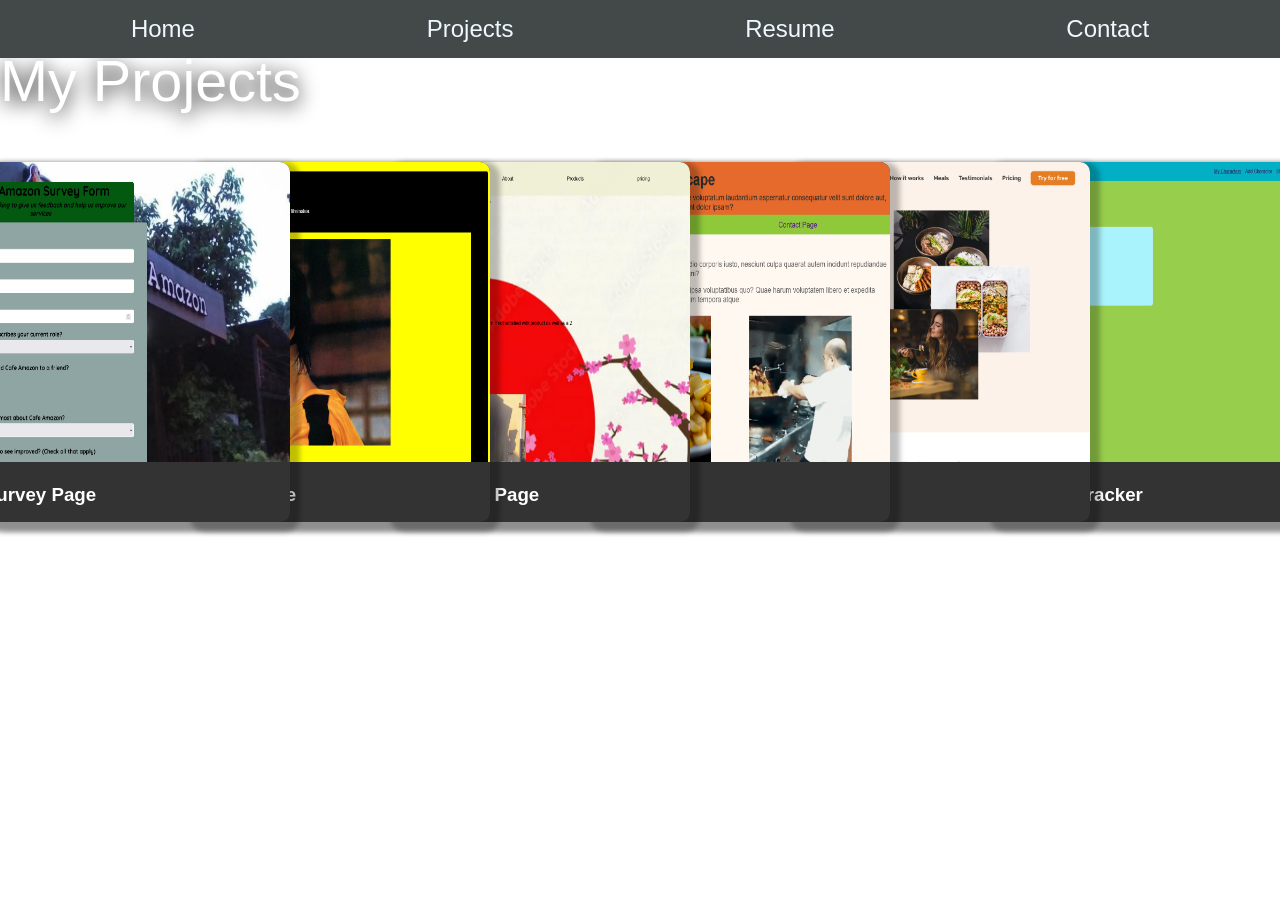
<file: projects.html>
<!doctype html>
<html lang="en">
  <head>
    <meta charset="UTF-8" />
    <meta name="viewport" content="width=device-width, initial-scale=1.0" />
    <title>My Portfolio Page</title>
    <link rel="stylesheet" href="styles.css" />
  </head>
  <body>
    <nav id="navbar">
      <ul>
        <li><a href="index.html">Home</a></li>
        <li><a href="projects.html">Projects</a></li>
        <li><a href="resume.html">Resume</a></li>
        <li><a href="contact.html">Contact</a></li>
      </ul>
    </nav>
   
 
    <!-- <img class="me" src="/images/me.jpg" alt="Picture of me" /> -->
    <h2>My Projects</h2>
    <section id="projects">
      <div class="survey page">
        <a
          href="https://cafe-amazon-survey-form.netlify.app/"
          target="_blank"
          rel="noopener">
          <img
            class="project-img"
            src="images/cafe-amazon.png"
            alt="Image of coffee shop" />
        </a>
        <h3>Survey Page</h3>
      </div>
      <div class="tribute page">
        <a
          href="https://bruce-lee-tribute-page.netlify.app/"
          target="_blank"
          rel="noopener">
          <img
            class="project-img"
            src="images/bruce-lee-tribute.png"
            alt="Picture of Bruce Lee in a yellow and black clothing" />
        </a>
        <h3>Tribute Page</h3>
      </div>
      <div class="product-landing page">
        <a
          href="https://samurai-sword-product-landing-page.netlify.app/"
          target="_blank"
          rel="noopener">
          <img
            class="project-img"
            src="images/samurai-sword-landing-page.png"
            alt="Landing page of for Samaurai Sword Products" />
        </a>
        <h3>Product Landing Page</h3>
      </div>
      <div class="recipe page">
        <a
          href="https://flavorscape-blog.netlify.app/"
          target="_blank"
          rel="noopener">
          <img
            class="project-img"
            src="images/Flavorscape.png"
            alt="A blog page about food" />
        </a>
        <h3>Food Blog</h3>
      </div>
      <div class="omnifood page">
        <a
          href="https://omnifood-dobbs.netlify.app/"
          target="_blank"
          rel="noopener">
          <img
            class="project-img"
            src="/images/Omnifood.png"
            alt="A page about food delivery" />
        </a>
        <h3>Omnifood</h3>
      </div>
      <div class="rick-and-morty-tracker page">
        <a
          href="https://rick-and-morty-character-tracker.netlify.app/"
          target="_blank"
          rel="noopener">
          <img
            class="project-img"
            src="/images/rick-and-morty.png"
            alt="A page about tracking Rick and Morty charcters" />
        </a>
        <h3>Rick and Morty Tracker</h3>
      </div>
      <div class="booktracker page">
        <a href="https://capstone-completion-frontend.onrender.com/" target="_blank" rel="noopener">
          <img
            class="project-img"
            src="/images/booktracker.png"
            alt="A page about tracking books you read" />
        </a>
        <h3>Book Tracker</h3>
      </div>
    </section>
  </body>
</html>

<!-- <div class="tooltip-container">
    Hover over me
    <span class="tooltip-box">This is the hidden text box!</span>
  </div> -->

<!-- <a
  id="profile-link"
  rel="icon"
  type="image/x-icon"
  href="profile.ico"
  target="_blank"></a>
<iframe src="https://www.example.com" frameborder="0"></iframe> -->
</file>
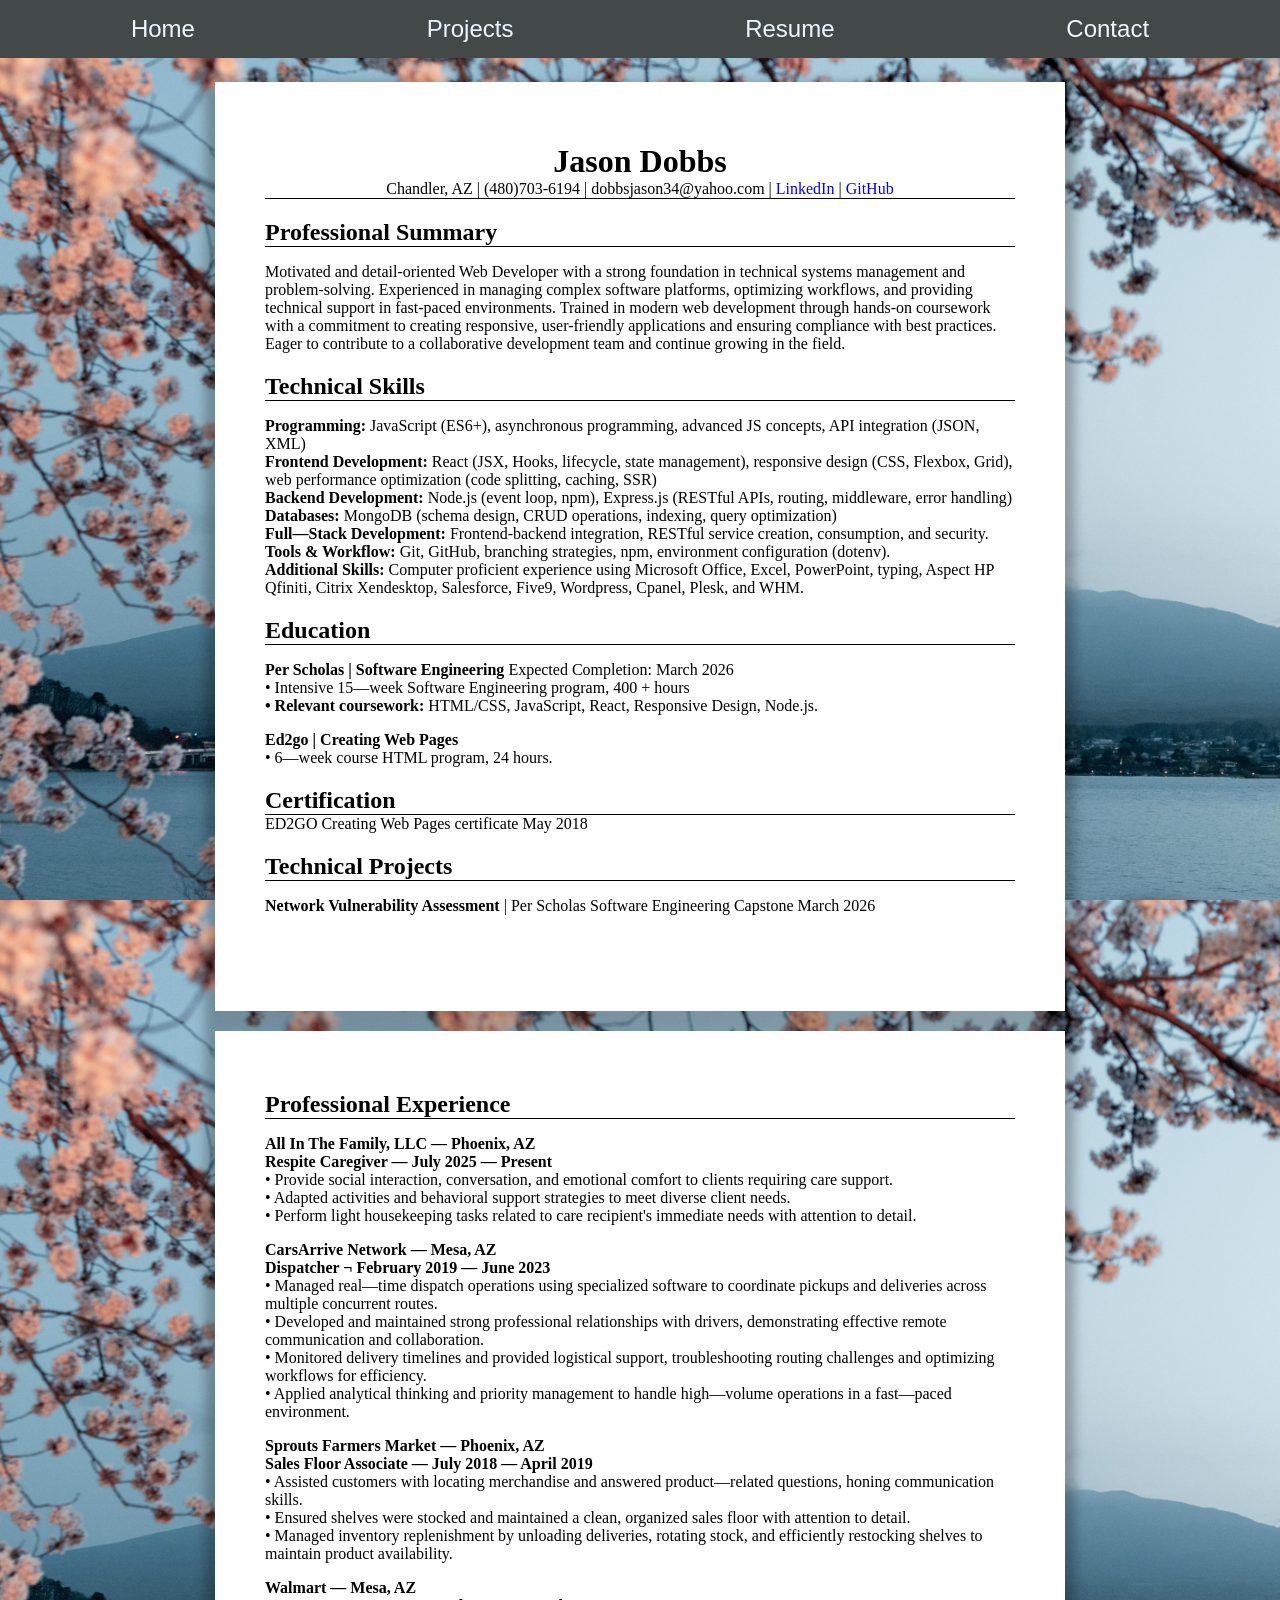
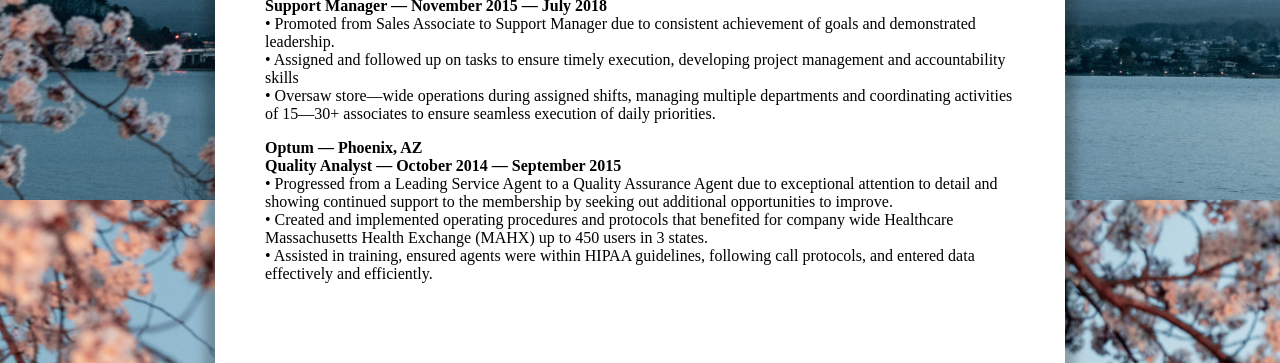
<file: resume.html>
<!doctype html>
<!doctype html>
<html lang="en">
  <head>
    <meta charset="UTF-8" />
    <meta name="viewport" content="width=device-width, initial-scale=1.0" />
    <title>My Portfolio Page</title>
    <link rel="stylesheet" href="resume.css" />
  </head>
  <body>
    <nav id="navbar">
      <ul>
        <li><a href="index.html">Home</a></li>
        <li><a href="index.html#projects">Projects</a></li>
        <li><a href="resume.html">Resume</a></li>
        <li><a href="index.html#contact">Contact</a></li>
      </ul>
    </nav>
    <fieldset>
      <h1>Jason Dobbs</h1>
      <p class="info">
        Chandler, AZ | (480)703-6194 | dobbsjason34@yahoo.com |
        <a href="https://www.linkedin.com/in/jason-dobbs-98898599/" target="_blank" rel="noopener noreferrer">LinkedIn</a>
        | <a href="https://github.com/jdobbs34" target="_blank" rel="noopener noreferrer">GitHub</a>
      </p>
      
      <h2>Professional Summary</h2>
      <p>
        Motivated and detail-oriented Web Developer with a strong foundation in
        technical systems management and problem-solving. Experienced in
        managing complex software platforms, optimizing workflows, and providing
        technical support in fast-paced environments. Trained in modern web
        development through hands-on coursework with a commitment to creating
        responsive, user-friendly applications and ensuring compliance with best
        practices. Eager to contribute to a collaborative development team and
        continue growing in the field.
      </p>

      <h2>Technical Skills</h2>
      <p>
        <strong>Programming:</strong> JavaScript (ES6+), asynchronous
        programming, advanced JS concepts, API integration (JSON, XML)
        <br />
        <strong>Frontend Development:</strong> React (JSX, Hooks, lifecycle,
        state management), responsive design (CSS, Flexbox, Grid), web
        performance optimization (code splitting, caching, SSR)
        <br />
        <strong>Backend Development:</strong> Node.js (event loop, npm),
        Express.js (RESTful APIs, routing, middleware, error handling)
        <br />
        <strong>Databases:</strong> MongoDB (schema design, CRUD operations,
        indexing, query optimization)
        <br />
        <strong>Full—Stack Development:</strong> Frontend-backend integration,
        RESTful service creation, consumption, and security.
        <br />
        <strong>Tools & Workflow:</strong> Git, GitHub, branching strategies,
        npm, environment configuration (dotenv).
        <br />
        <strong>Additional Skills:</strong> Computer proficient experience using
        Microsoft Office, Excel, PowerPoint, typing, Aspect HP Qfiniti, Citrix
        Xendesktop, Salesforce, Five9, Wordpress, Cpanel, Plesk, and WHM.
      </p>

      <p />
      <h2>Education</h2>
      <p>
        <strong>Per Scholas | Software Engineering</strong> Expected Completion:
        March 2026
        <br />
        • Intensive 15—week Software Engineering program, 400 + hours
        <br />
        <strong>• Relevant coursework:</strong>
        HTML/CSS, JavaScript, React, Responsive Design, Node.js.
      </p>

      <p />
      <strong>Ed2go | Creating Web Pages</strong>
      <br />

      • 6—week course HTML program, 24 hours.
      <br />
      <h2>Certification</h2>
      ED2GO Creating Web Pages certificate May 2018
      <p>
        <h2>Technical Projects</h2>
      </p>
      <p>
        <strong> Network Vulnerability Assessment </strong>
        | Per Scholas Software Engineering Capstone March 2026
      </p>
    </fieldset>
    <fieldset class="professional-experience">
      <h2>Professional Experience</h2>
      <p>
        <strong>
          All In The Family, LLC — Phoenix, AZ
          <br />
          Respite Caregiver — July 2025 — Present
          <br />
        </strong>
        • Provide social interaction, conversation, and emotional comfort to
        clients requiring care support.
        <br />
        • Adapted activities and behavioral support strategies to meet diverse
        client needs.
        <br />
        • Perform light housekeeping tasks related to care recipient's immediate
        needs with attention to detail.
      </p>
      <strong>
       <p>
         CarsArrive Network — Mesa, AZ
         <br />
         Dispatcher ¬ February 2019 — June 2023
         <br />
        </strong>
        • Managed real—time dispatch operations using specialized software to
        coordinate pickups and deliveries across multiple concurrent routes.
        <br />
        • Developed and maintained strong professional relationships with drivers,
        demonstrating effective remote communication and collaboration.
        <br />
        • Monitored delivery timelines and provided logistical support,
        troubleshooting routing challenges and optimizing workflows for
        efficiency.
        <br />
        • Applied analytical thinking and priority management to handle
        high—volume operations in a fast—paced environment.
      </p>
      <p>
        <strong>
          Sprouts Farmers Market — Phoenix, AZ
          <br />
          Sales Floor Associate — July 2018 — April 2019
          <br />
        </strong>
        • Assisted customers with locating merchandise and answered
        product—related questions, honing communication skills.
        <br />
        • Ensured shelves were stocked and maintained a clean, organized sales
        floor with attention to detail.
        <br />
        • Managed inventory replenishment by unloading deliveries, rotating stock,
        and efficiently restocking shelves to maintain product availability.
      </p>
      <p>
        <strong>
          Walmart — Mesa, AZ
          <br />
          Support Manager — November 2015 — July 2018
          <br />
        </strong>
        • Promoted from Sales Associate to Support Manager due to consistent
        achievement of goals and demonstrated leadership.
        <br />
        • Assigned and followed up on tasks to ensure timely execution, developing
        project management and accountability skills
        <br />
        • Oversaw store—wide operations during assigned shifts, managing multiple
        departments and coordinating activities of 15—30+ associates to ensure
        seamless execution of daily priorities.
      </p>
      <strong>
        Optum — Phoenix, AZ
        <br />
        Quality Analyst — October 2014 — September 2015
        <br />
      </strong>
      • Progressed from a Leading Service Agent to a Quality Assurance Agent due
      to exceptional attention to detail and showing continued support to the
      membership by seeking out additional opportunities to improve.
      <br />
      • Created and implemented operating procedures and protocols that
      benefited for company wide Healthcare Massachusetts Health Exchange (MAHX)
      up to 450 users in 3 states.
      <br />
      • Assisted in training, ensured agents were within HIPAA guidelines,
      following call protocols, and entered data effectively and efficiently.
    </fieldset>
  </body>
</html>
</file>
<file: styles.css>
body,
html {
  margin: 0;
  padding: 0;
  width: 100%;
  height: auto;
  box-sizing: border-box;
  font-family: Arial, Helvetica, sans-serif;
  color: rgb(255, 255, 255);
  flex-wrap: wrap;
  scroll-behavior: smooth;
}

.bg-section {
 min-height: 100vh;
 display: flex;
 justify-content: center;
 align-items: center;
 background-repeat: no-repeat;
 background-position: center;
 background-size: cover;
 background-attachment:fixed;
 overflow: hidden;
 padding: 24px;
}

.section-one{
 background-image: url("images/Japan/mount-fuji-1.jpg");
 overflow: hidden;
}

.section-two{
  background-image: url("images/Japan/mount-fuji-2.jpg");
  overflow: hidden;
}

.section-three{
  background-image: url("images/Japan/mount-fuji-3.jpg");
  overflow: hidden;
}

*,
*::before,
*::after {
  box-sizing: inherit;
}

/* .me {
 width: 300px;
 height: 300px;
 margin-top: -193px;
 border-radius: none;
}  */

/* NAVBAR */

#navbar {
  position: fixed;
  top: 0;
  left: 0;
  width: 100%;
  z-index: 1000; /* Keeps the navbar on top of other page content */
}

ul {
  background-color: rgb(67, 73, 73);
  display: flex;
  justify-content: space-around;
  flex-wrap: wrap;
  list-style: none;
  margin-top: 0;
  padding: 15px;
  font-size: 1.5rem;
}

a {
  color: aliceblue;
  text-decoration: none;
}

a:hover {
  color: rgb(105, 171, 216);
  text-shadow: 0px 0px 5px rgb(255, 255, 255);
}

/* Weclome Section */

#welcome-section {
  text-align: center;
  display: flex;
  flex-direction: column;
  justify-content: center;
  flex-wrap: wrap;
  width: 100%;
}

h1 {
  font-size: 3.6rem;
  font-weight: lighter;
}

.intro {
  font-size: 2.2rem;
  margin: 0 320px; 
  text-shadow: 0px 4px 20px  #000000;
}

/* Project Section */

.container {
  display: flex;
  flex-direction: column;
  justify-content: center;
  flex-wrap: wrap;
  text-align: center;
  width: 100%;
}

h2 {
 font-size: 3.6rem;
 font-weight: lighter;
 text-shadow: 0px 4px 20px  #000000;
}

.project-tile {
  display: flex;
  flex-direction: row;
  justify-content: center;
  align-items: center;
}

.page {
 background-color: #333;
 text-align: center;
 border-radius: 10px;
 height: 360px;
 box-shadow: 5px 5px 5px 5px rgba(0, 0, 0, 0.25);
}

.page:hover {
  transform: scale(1.10);
  transition-duration: 0.5s;
  z-index: 6;
}

#projects {
  text-align: center;
  display: flex;
  justify-content: center;
}

.project-img {
  /* box-shadow: 5px 5px 5px rgba(80, 78, 78, 0.582); */
  width: 500px;
  height: 300px;
  margin-top: 0;
  border-top-right-radius: 10px;
  border-top-left-radius: 10px;
}

.survey {
  z-index: 6;
}

.tribute {
  z-index: 5;
  margin-left: -300px;
}

.product-landing {
  z-index: 4;
  margin-left: -300px;
}

.recipe {
  z-index: 3;
  margin-left: -300px;
}

.omnifood {
  z-index: 2;
  margin-left: -300px;
}

.rick-and-morty-tracker {
  z-index: 1;
  margin-left: -300px;
}

.booktracker {
  z-index: 0;
  margin-left: -300px;
}


/* WordPress Section */

  #wordpress-projects {
  text-align: center;
  display: flex;
  justify-content: center;
  flex-wrap: wrap;
}

/* Contact Section */

#profile-link {
    color: blue;
  }

  .page-card {
    background-color: white;
    color: #000000;
    border: none;
    font-size: 1.2rem;
    border-radius: 5px;
    margin: 80px auto;
    width: 850px;
    padding: 0 0 30px 0;
  }

  #flexrow1 {
    display: flex;
    flex-direction: row;
    justify-content: space-evenly;
    align-items: stretch;
    border-bottom: 2px solid black;
  }

  #imgBox {
    display: flex;
    align-items: center;
    justify-content: center;
    padding: 20px;
  }

  #infoBox {
    border-left: 1px solid black;
    padding: 30px 40px;
  }

  #infoBox h1 {
    margin-top: 0;
  }

  #infoBox table td {
    padding: 4px 12px 4px 0;
  }

  .tagline {
    text-align: center;
    border-bottom: 1px solid black;
    padding: 10px 0;
    margin: 0;
    color: #000;
  }

  .info-box {
    display: flex;
    flex-direction: column;
    align-items: flex-start;
    border: 1px solid black;
    width: 280px;
    padding: 15px 20px 20px;
    margin: 20px auto 0;
    background-color: rgb(179, 226, 235);
    color: #000;
  }

  .response-box {
    display: flex;
    flex-direction: column;
    align-items: flex-start;
    border: 1px solid black;
    width: 280px;
    padding: 12px 20px 16px;
    margin: 12px auto 0;
    background-color: rgb(179, 226, 235);
    color: #000;
  }

  legend {
    font-weight: bold;
    padding: 0 4px;
    text-align: center;
  }

  .form-row {
    display: flex;
    align-items: center;
    width: 100%;
    margin-bottom: 8px;
  }

  .form-row label {
    width: 90px;
    font-size: 0.9rem;
    flex-shrink: 0;
  }

  .form-row input[type="text"],
  .form-row input[type="email"],
  .form-row input[type="tel"] {
    flex: 1;
    padding: 4px 6px;
    font-size: 0.9rem;
    border: 1px solid #aaa;
    border-radius: 3px;
  }

  /* Radio buttons */
  .radio-group {
    display: flex;
    gap: 24px;
    margin-top: 8px;
  }

  .radio-group label {
    display: flex;
    align-items: center;
    gap: 6px;
    font-size: 0.9rem;
    cursor: pointer;
    color: #000;
    width: auto;
  }

  .radio-group input[type="radio"] {
    width: 15px;
    height: 15px;
    cursor: pointer;
    accent-color: rgb(67, 73, 73);
  }

  /* Carrier dropdown — hidden until Text Message selected */
  #carrierBox {
    display: none;
    width: 100%;
    margin-top: 10px;
  }

  #carrierBox label {
    font-size: 0.82rem;
    color: #333;
    display: block;
    margin-bottom: 4px;
  }

  #carrierBox select {
    width: 100%;
    padding: 4px 6px;
    font-size: 0.9rem;
    border: 1px solid #aaa;
    border-radius: 3px;
  }

  .send-btn {
    display: block;
    margin: 16px auto 0;
    padding: 6px 20px;
    background-color: #f0f0f0;
    color: #000;
    border: 1px solid #aaa;
    border-radius: 3px;
    font-size: 0.9rem;
    cursor: pointer;
  }
  .send-btn:hover {
    background-color: #ddd;
  }
  .send-btn:disabled {
    background-color: #ccc;
    cursor: not-allowed;
  }

  #statusMsg {
    display: none;
    text-align: center;
    margin: 12px auto 0;
    padding: 10px;
    width: 280px;
    border-radius: 4px;
    font-weight: bold;
    font-size: 0.9rem;
  }
  #statusMsg.success {
    background-color: #d4edda;
    color: #155724;
    border: 1px solid #c3e6cb;
  }

  #statusMsg.error {
    background-color: #f8d7da;
    color: #721c24;
    border: 1px solid #f5c6cb;
  }


@media screen and (max-width: 500) {
  #welcome-section {
   margin: 0 20px;
  
  }
}





/* .tooltip-container {
  /* Required for positioning the tooltip relative to the container */
  /* position: relative;
  display: inline-block; /* Helps wrap the element */
  /* border: 1px solid #ccc;
  padding: 10px;
  cursor: pointer;
}  */

/* .tooltip-box {
  /* Initially hide the box */
  /* visibility: hidden; */
  /* opacity: 0; Add opacity for a fade effect */

  /* Position the box */
  /* position: absolute; */
  /* bottom: 125%; Position above the hovered element */
  /* left: 50%; */
  /* transform: translateX(-50%); Center the tooltip horizontally */

  /* Style the box */
  /* background-color: #333;
  color: white;
  padding: 5px 10px;
  border-radius: 5px;
  white-space: nowrap; Keep text on one line if preferred */

  /* Add a transition effect */
  /* transition: opacity 0.3s, visibility 0.3s; */
  /* z-index: 5; Ensure it appears above other elements */
/* }  */

/* Show the tooltip box when the container is hovered */
 /* .tooltip-container:hover .tooltip-box {
  visibility: visible;
  opacity: 1;
} */ 
/* .projects:hover {
  position: relative;
  z-index: 5;
  transform: scale(1.5);
}
</file>
<file: resume.css>
body,
html {
  margin: 0;
  padding: 0;
  min-width: 100%;
  height: 100%;
  box-sizing: border-box;
  font-family: calibri;
  flex-wrap: wrap;
  background-image: url("images/Japan/cherry-tree-with-flowers.jpg");
  background-size: cover;
  background-repeat: repeat;
  background-position: center;
}

*,
*::before,
*::after {
  box-sizing: inherit;
}

ul {
  background-color: rgb(67, 73, 73);
  display: flex;
  justify-content: space-around;
  list-style: none;
  font-family: Arial, Helvetica, sans-serif;
  margin-top: 0;
  padding: 15px;
  font-size: 1.5rem;

}

a {
  color: aliceblue;
  text-decoration: none;
}

a:hover {
  color: rgb(105, 171, 216);
  text-shadow: 0px 0px 5px rgb(255, 255, 255);
}

fieldset {
  background-color: white;
  margin: 20px auto;
  width: 850px;
  padding: 40px 50px 80px 50px;
  border: none;
  box-shadow: 0px 10px 10px 10px rgba(0, 0, 0, 0.25);
}

.professional-experience {
  margin-bottom: 20px;
}

h1 {
  text-align: center;
  margin-bottom: 0;
}

.info {
  text-align: center;
  margin-top: 0;
  border-bottom: 1px solid black ;
}

.info a {
  color: blue;
}

h2 {
  margin-bottom: 0;
  border-bottom: 1px solid black ;
}

h1
h2
p {
 margin-left: 0.5px;
 margin-right: 0.5px;
}
</file>
